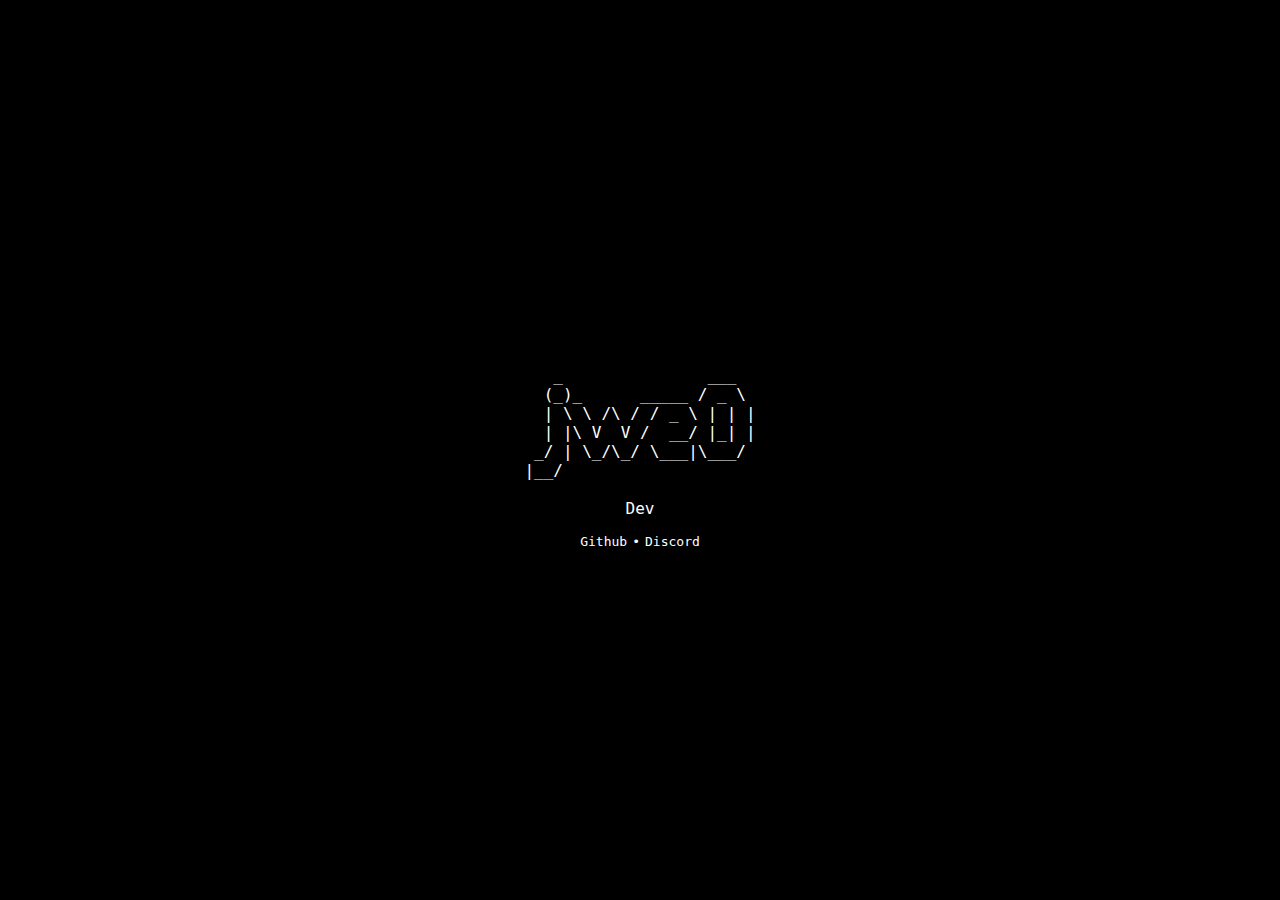
<file: Members/jwe0.html>
<!DOCTYPE html>
<html lang="en">
<head>
    <meta charset="UTF-8">
    <meta name="viewport" content="width=device-width, initial-scale=1.0">
    <title>Links</title>
    <link rel="stylesheet" href="/Assets/style2.css">
</head>
<body>
    <div class="centered">
        <a href="/Pages/members.html">
            <pre>   _               ___  
  (_)_      _____ / _ \ 
  | \ \ /\ / / _ \ | | |
  | |\ V  V /  __/ |_| |
 _/ | \_/\_/ \___|\___/ 
|__/                    

Dev</pre>
        </a>
        <div class="centered2">
            <a href="https://github.com/jwe0">Github</a>
            <span class="dot">•</span>
            <a href="https://discord.com/users/1255609296075358281">Discord</a>
        </div>
    </div>
</body>
</html>
</file>
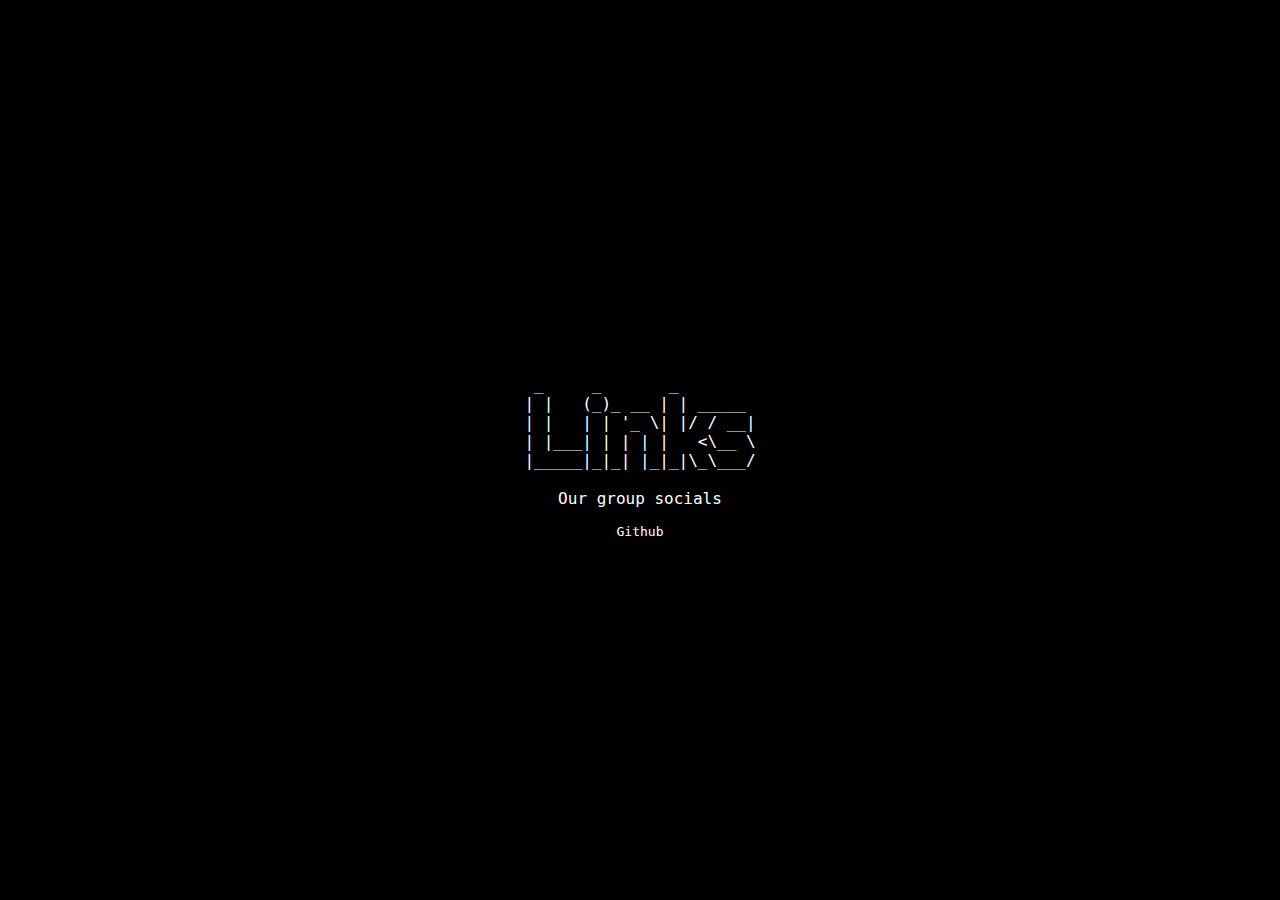
<file: Pages/links.html>
<!DOCTYPE html>
<html lang="en">
<head>
    <meta charset="UTF-8">
    <meta name="viewport" content="width=device-width, initial-scale=1.0">
    <title>Links</title>
    <link rel="stylesheet" href="/Assets/style2.css">
</head>
<body>
    <div class="centered">
        <a href="/">
            <pre> _     _       _        
| |   (_)_ __ | | _____ 
| |   | | '_ \| |/ / __|
| |___| | | | |   <\__ \
|_____|_|_| |_|_|\_\___/
                
Our group socials</pre>
        </a>
        <div class="centered2">
            <a href="https://github.com/XInvictus">Github</a>
        </div>
    </div>
</body>
</html>
</file>
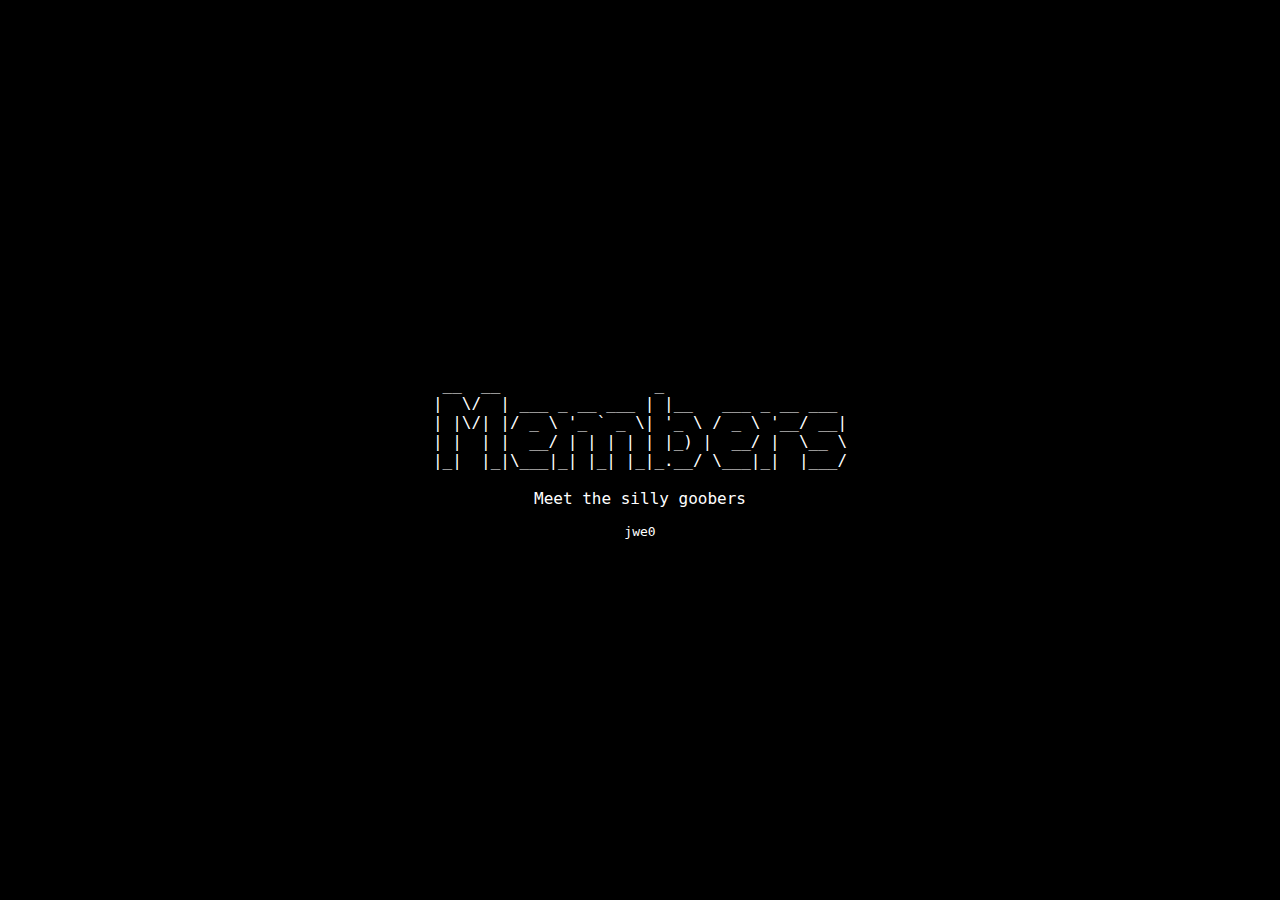
<file: Pages/members.html>
<!DOCTYPE html>
<html lang="en">
<head>
    <meta charset="UTF-8">
    <meta name="viewport" content="width=device-width, initial-scale=1.0">
    <title>Members</title>
    <link rel="stylesheet" href="/Assets/style2.css">
</head>
<body>
    <div class="centered">
        <a href="/">
            <pre> __  __                _                   
|  \/  | ___ _ __ ___ | |__   ___ _ __ ___ 
| |\/| |/ _ \ '_ ` _ \| '_ \ / _ \ '__/ __|
| |  | |  __/ | | | | | |_) |  __/ |  \__ \
|_|  |_|\___|_| |_| |_|_.__/ \___|_|  |___/
               
Meet the silly goobers</pre>
        </a>
        <div class="centered2">
            <a href="/Members/jwe0.html">jwe0</a>
        </div>
    </div>
</body>
</html>
</file>
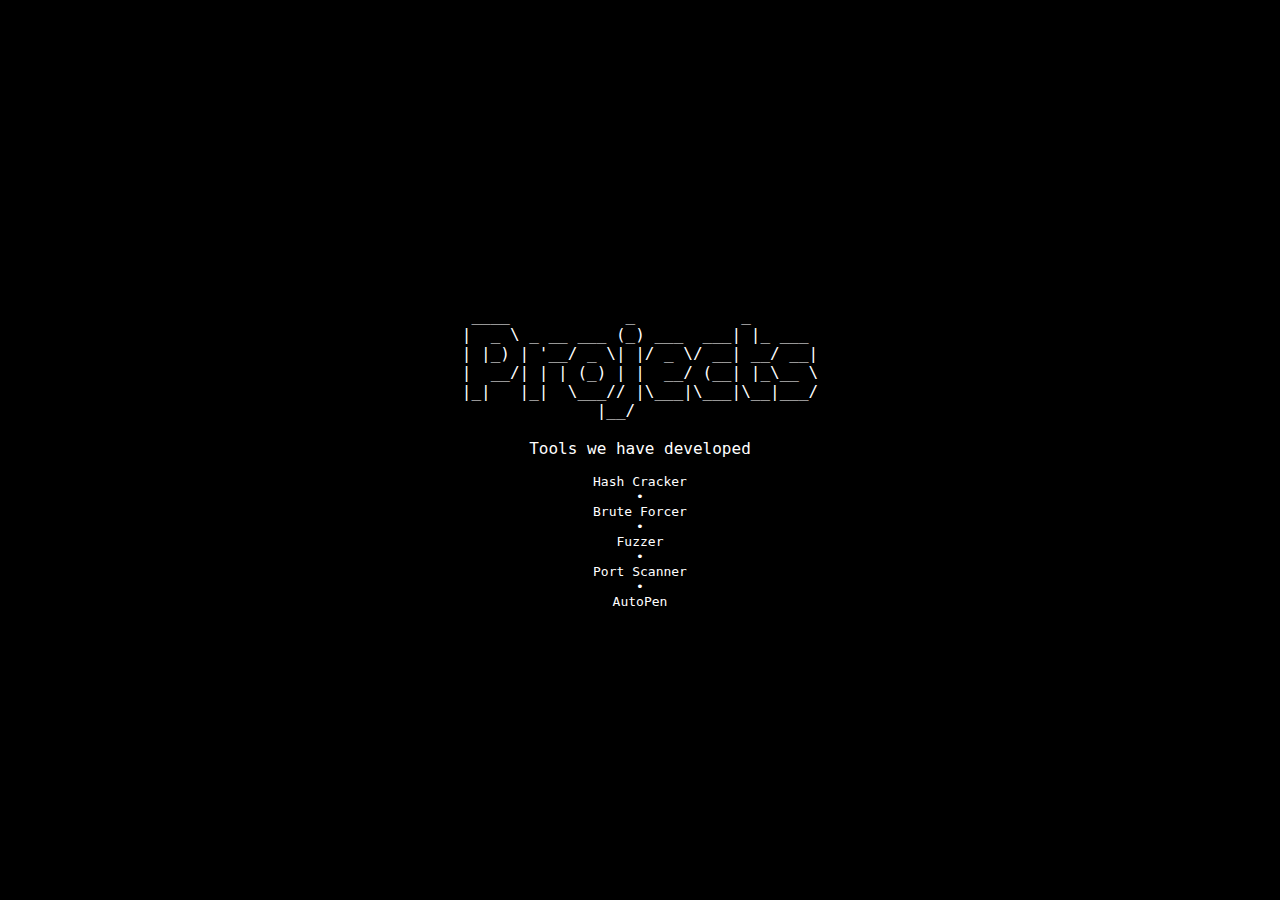
<file: Pages/projects.html>
<!DOCTYPE html>
<html lang="en">
<head>
    <meta charset="UTF-8">
    <meta name="viewport" content="width=device-width, initial-scale=1.0">
    <title>Links</title>
    <link rel="stylesheet" href="/Assets/style2.css">
</head>
<body>
    <div class="centered">
        <a href="/">
            <pre> ____            _           _       
|  _ \ _ __ ___ (_) ___  ___| |_ ___ 
| |_) | '__/ _ \| |/ _ \/ __| __/ __|
|  __/| | | (_) | |  __/ (__| |_\__ \
|_|   |_|  \___// |\___|\___|\__|___/
              |__/                   
               
Tools we have developed</pre>
        </a>
        <div class="centered2 projects">
            <a href="https://github.com/XInvictus/Invictus-Tools/tree/main/InviCracker">Hash Cracker</a>
            <span class="dot">•</span>
            <a href="https://github.com/XInvictus/Invictus-Tools/tree/main/InvictuForcer">Brute Forcer</a>
            <span class="dot">•</span>
            <a href="https://github.com/XInvictus/Invictus-Tools/tree/main/InvictuFuzzer">Fuzzer</a>
            <span class="dot">•</span>
            <a href="https://github.com/XInvictus/Invictus-Tools/tree/main/InvictuScanner">Port Scanner</a>
            <span class="dot">•</span>
            <a href="https://github.com/XInvictus/AutoPen">AutoPen</a>
        </div>
    </div>
</body>
</html>
</file>
<file: Assets/style2.css>
html, body {
    background-color: black;
    color: white;
    font-family: monospace;
}

.centered {
    display: flex;
    justify-content: center;
    flex-direction: column;
    align-items: center;
    height: 98vh;
    text-align: center;
}

.centered2 {
    display: flex;
    flex-direction: row;
}

.projects {
    display: flex;
    flex-direction: column;
    align-items: center;
}

.dot {
    color: white;
    margin-left: 5px;
    margin-right: 5px;
}

@keyframes slidein {
    from {
        transform: translateY(-100%);
    }
    to {
        transform: translateY(0);
    }
}

.animated {
    animation: slidein 1s forwards;
}

pre {
    font-family: monospace;
    font-size: 16px; /* Adjust font size as needed */
}

a {
    text-decoration: none;
    color: white;
}
</file>
